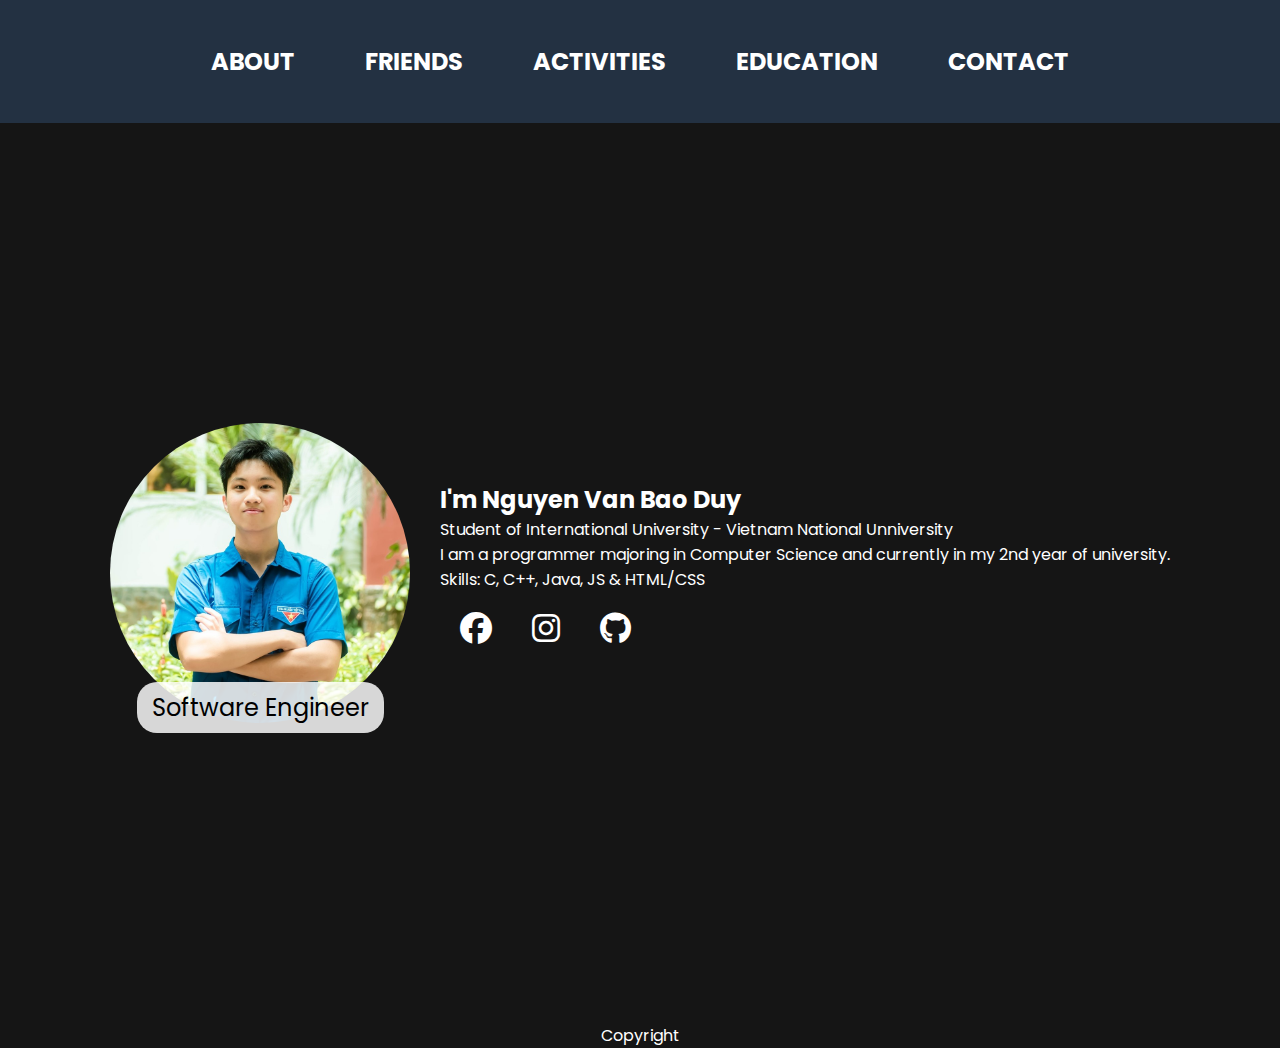
<file: index.html>
<!DOCTYPE html>
<html lang="en">
<head>
    <meta charset="UTF-8">
    <meta name="viewport" content="width=device-width, initial-scale=1.0">
    <link rel="stylesheet" href="profile_style.css">
    <link rel="stylesheet" href="https://cdnjs.cloudflare.com/ajax/libs/font-awesome/6.5.1/css/all.min.css">
    <link href="https://fonts.googleapis.com/css2?family=Poppins:wght@300;400;700&display=swap" rel="stylesheet">
    <title>Nguyen Van Bao Duy - ITCSIU23006</title>
</head>
<body>
    <header>
        <nav>
            <ul>
            <li><a href="index.html">ABOUT</a></li>
            <li><a href="listfriend.html">FRIENDS</a></li>
            <li><a href="ityu.html">ACTIVITIES</a></li>
            <li><a href="education.html">EDUCATION</a></li>
            <li><a href="contact.html">CONTACT</a></li>
            </ul>
        </nav>
    </header> 

    <main>
        <div class="content-box">
            <div class="profile">
                <img src="../assets/anhdaidien.jpg" alt="Profile Picture">
                <p class="tag">Software Engineer</p>
            </div>

            <div class="text-container">
                <h2>I'm Nguyen Van Bao Duy</h2>
                <p>Student of International University - Vietnam National Unniversity</p>
                <p>I am a programmer majoring in Computer Science and currently in my 2nd year of university.</p>
                <p>Skills: C, C++, Java, JS & HTML/CSS</p>

                <div class="icon">
                    <a href="https://www.facebook.com/baoduy.thap/" target="_blank">
                        <i class="fa-brands fa-facebook"></i>
                    </a>
                    <a href="https://www.instagram.com/_duy05_/" target="_blank">
                        <i class="fa-brands fa-instagram"></i>
                    </a>
                    <a href="https://github.com/DuyNguyen118    " target="_blank">
                        <i class="fa-brands fa-github"></i>
                    </a>
                </div>
                
            </div>
        </div>
    </main>
    

    <footer>
            <p>Copyright</p>
    </footer>
</body>
</html>
</file>
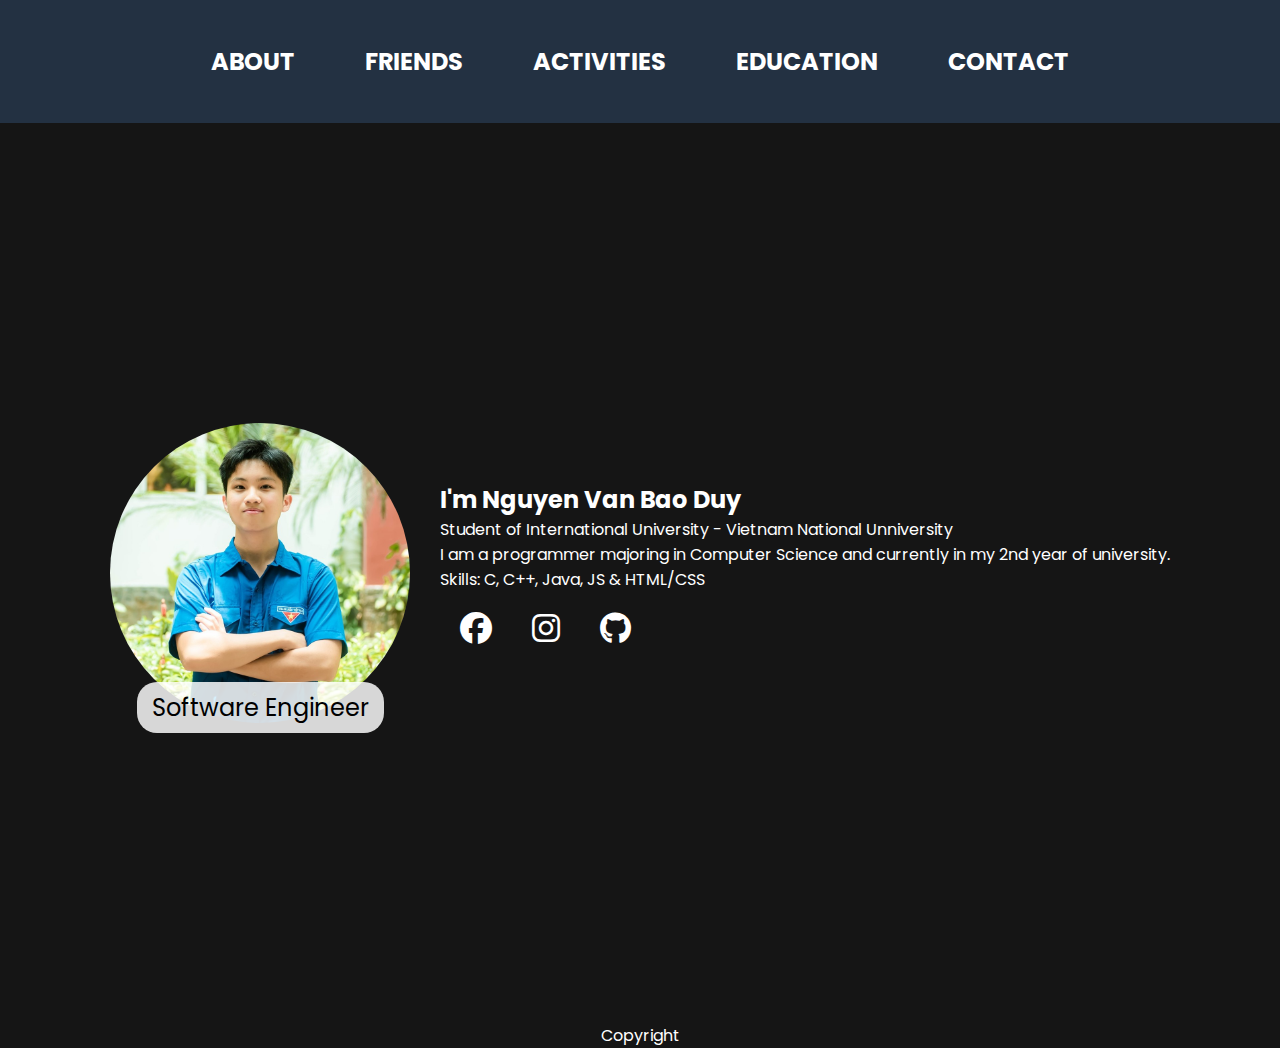
<file: main/index.html>
<!DOCTYPE html>
<html lang="en">
<head>
    <meta charset="UTF-8">
    <meta name="viewport" content="width=device-width, initial-scale=1.0">
    <link rel="stylesheet" href="profile_style.css">
    <link rel="stylesheet" href="https://cdnjs.cloudflare.com/ajax/libs/font-awesome/6.5.1/css/all.min.css">
    <link href="https://fonts.googleapis.com/css2?family=Poppins:wght@300;400;700&display=swap" rel="stylesheet">
    <title>Nguyen Van Bao Duy - ITCSIU23006</title>
</head>
<body>
    <header>
        <nav>
            <ul>
            <li><a href="profile.html">ABOUT</a></li>
            <li><a href="listfriend.html">FRIENDS</a></li>
            <li><a href="ityu.html">ACTIVITIES</a></li>
            <li><a href="education.html">EDUCATION</a></li>
            <li><a href="contact.html">CONTACT</a></li>
            </ul>
        </nav>
    </header> 

    <main>
        <div class="content-box">
            <div class="profile">
                <img src="../assets/anhdaidien.jpg" alt="Profile Picture">
                <p class="tag">Software Engineer</p>
            </div>

            <div class="text-container">
                <h2>I'm Nguyen Van Bao Duy</h2>
                <p>Student of International University - Vietnam National Unniversity</p>
                <p>I am a programmer majoring in Computer Science and currently in my 2nd year of university.</p>
                <p>Skills: C, C++, Java, JS & HTML/CSS</p>

                <div class="icon">
                    <a href="https://www.facebook.com/baoduy.thap/" target="_blank">
                        <i class="fa-brands fa-facebook"></i>
                    </a>
                    <a href="https://www.instagram.com/_duy05_/" target="_blank">
                        <i class="fa-brands fa-instagram"></i>
                    </a>
                    <a href="https://github.com/DuyNguyen118    " target="_blank">
                        <i class="fa-brands fa-github"></i>
                    </a>
                </div>
                
            </div>
        </div>
    </main>
    

    <footer>
            <p>Copyright</p>
    </footer>
</body>
</html>
</file>
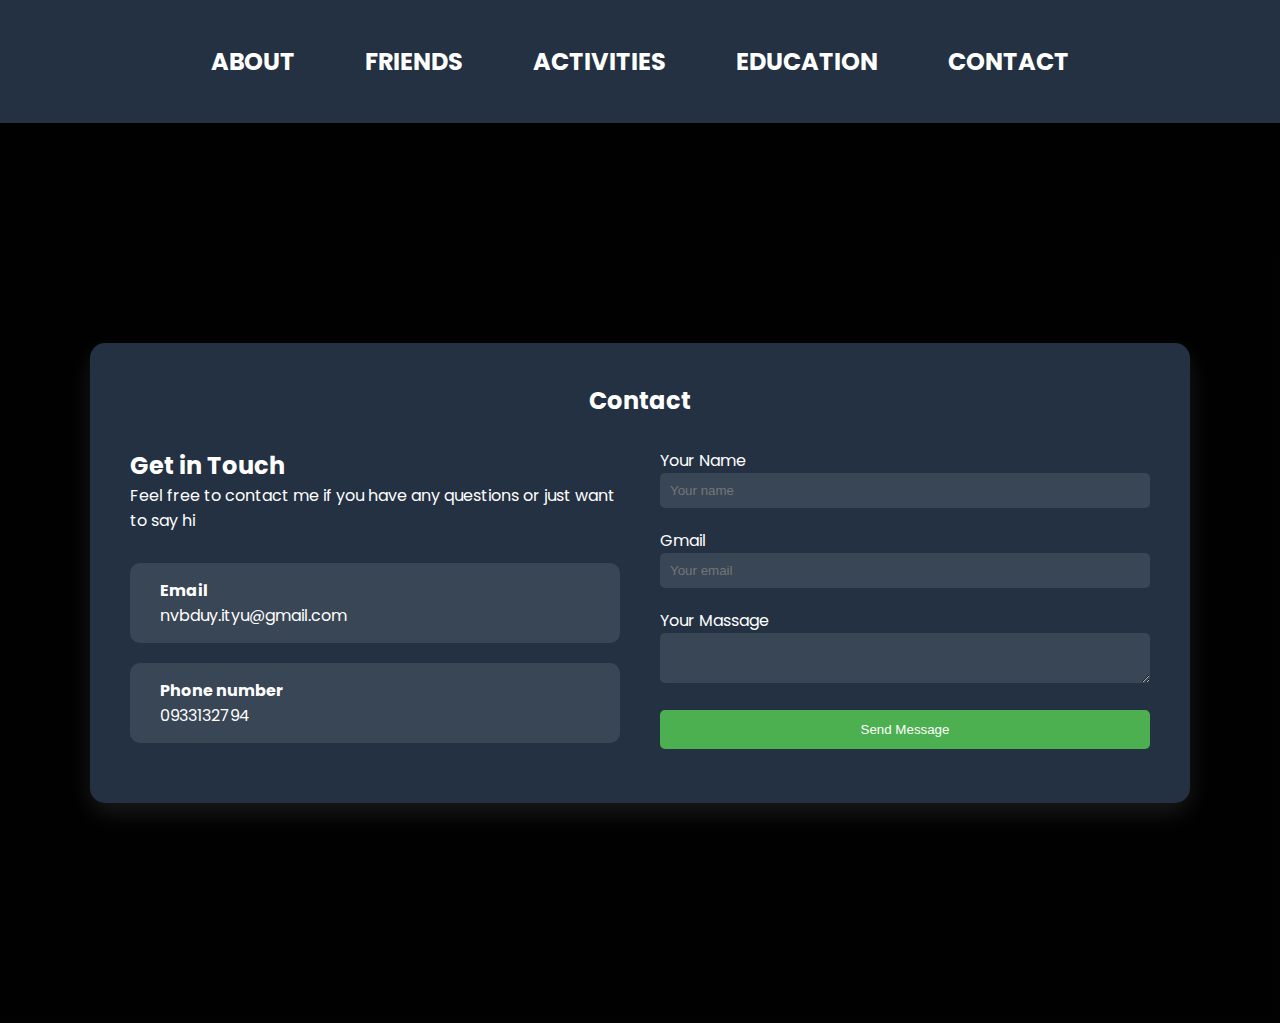
<file: contact.html>
<!DOCTYPE html>
<html lang="en">
<head>
    <meta charset="UTF-8">
    <meta name="viewport" content="width=device-width, initial-scale=1.0">
    <link rel="stylesheet" href="contact_style.css">
    <link rel="stylesheet" href="https://cdnjs.cloudflare.com/ajax/libs/font-awesome/6.5.1/css/all.min.css">
    <link href="https://fonts.googleapis.com/css2?family=Poppins:wght@300;400;700&display=swap" rel="stylesheet">
    <title>Nguyen Van Bao Duy - ITCSIU23006</title>
</head>
<body>
    <header>
        <nav>
            <ul>
            <li><a href="index.html">ABOUT</a></li>
            <li><a href="listfriend.html">FRIENDS</a></li>
            <li><a href="ityu.html">ACTIVITIES</a></li>
            <li><a href="education.html">EDUCATION</a></li>
            <li><a href="contact.html">CONTACT</a></li>
            </ul>
        </nav>
    </header>

    <main>
        <section id="contact" class="contact">
            <div class="container">
                <h2 class="section-title">Contact</h2>

                <div class="contact-container">
                    <div class="contact-infor">
                        <h2 class="contact-subtitle">Get in Touch</h2>
                        <p class="contact-text">Feel free to contact me if you have any questions or just want to say hi</p>

                        <div class="contact-methods">
                            <div class="contact-method">
                                <div class="contact-icon">
                                    <i data-lucide="mail"></i>
                                </div>
                                <div class="contact-details">
                                    <h4 class="method-name">Email</h4>
                                    <a href="mailto:nvbduy.ityu@gmail.com" class="contact-mail">
                                        nvbduy.ityu@gmail.com
                                    </a>
                                </div>
                            </div>
                            <div class="contact-method">
                                <div class="contact-icon">
                                    <i data-lucide="mail"></i>
                                </div>
                                <div class="contact-details">
                                    <h4 class="method-name">Phone number</h4>
                                    <p>
                                        0933132794
                                    </p>
                                </div>
                            </div>
                        </div>
                    </div>
                    <div class="contact-form">
                        <form id="contactForm" class="contact-form">
                            <div class="form-group">
                                <label for="name" class="form-label">Your Name</label>
                                <input type="text" id="name" name="name" class="form-input" placeholder="Your name" required>
                            </div>

                            <div class="form-group">
                                <label for="email" class="form-label">Gmail</label>
                                <input type="email" id="email" name="email" class="form-input" placeholder="Your email" required>
                            </div>

                            <div class="form-group">
                                <label for="name" class="form-label">Your Massage</label>
                                <textarea type="text" id="name" name="name" class="form-input" required>

                                </textarea>
                            </div>

                            <button type="submit" class="form-submit">Send Message</button>
                        </form>
                    </div>
                </div>
            </div>
        </section>
    </main>
</body>
</html>
</file>
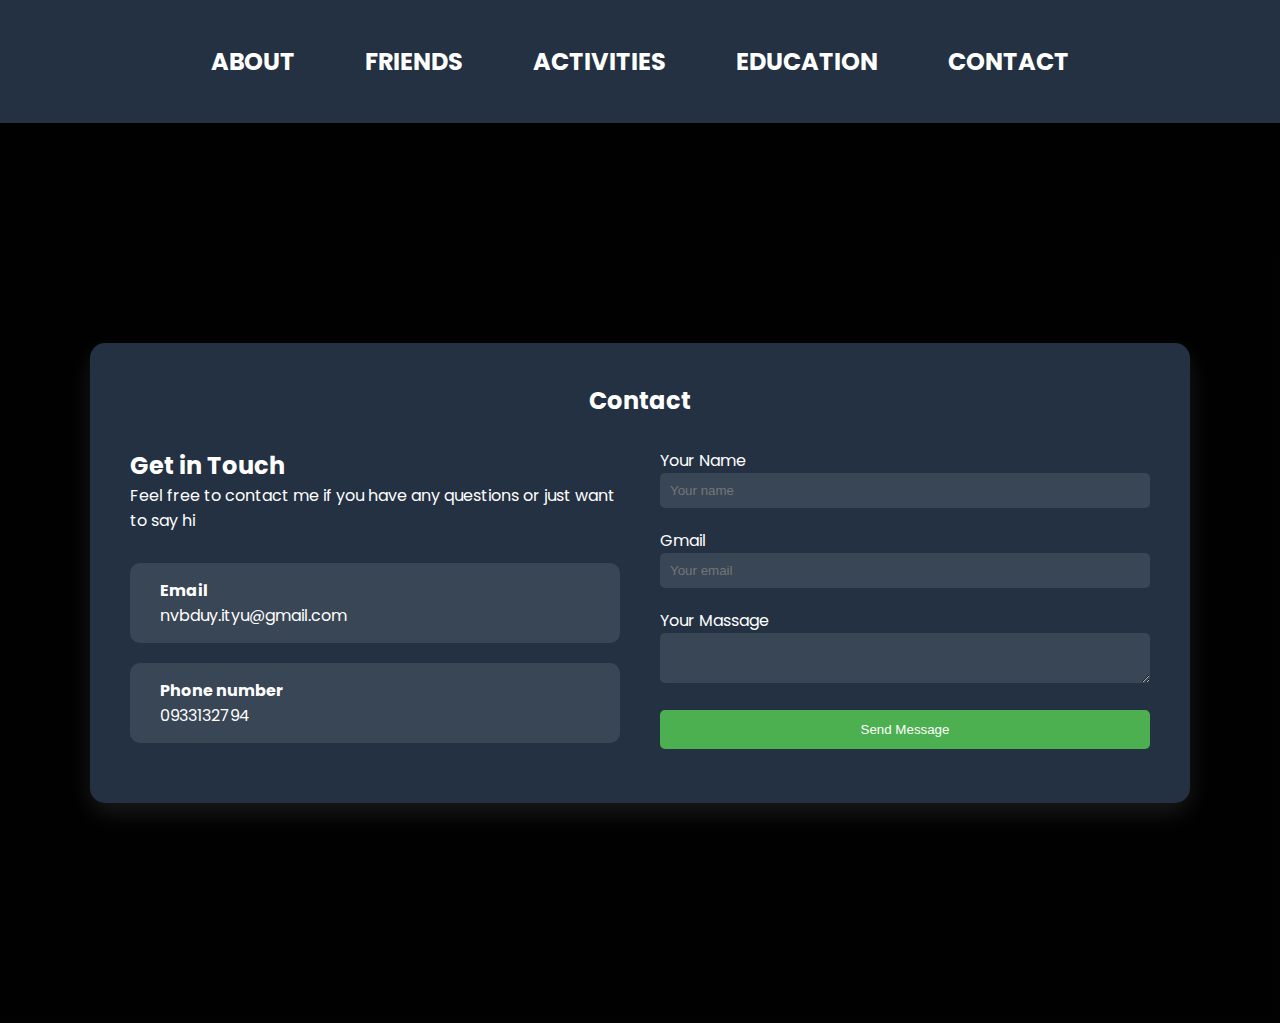
<file: main/contact.html>
<!DOCTYPE html>
<html lang="en">
<head>
    <meta charset="UTF-8">
    <meta name="viewport" content="width=device-width, initial-scale=1.0">
    <link rel="stylesheet" href="contact_style.css">
    <link rel="stylesheet" href="https://cdnjs.cloudflare.com/ajax/libs/font-awesome/6.5.1/css/all.min.css">
    <link href="https://fonts.googleapis.com/css2?family=Poppins:wght@300;400;700&display=swap" rel="stylesheet">
    <title>Nguyen Van Bao Duy - ITCSIU23006</title>
</head>
<body>
    <header>
        <nav>
            <ul>
            <li><a href="profile.html">ABOUT</a></li>
            <li><a href="listfriend.html">FRIENDS</a></li>
            <li><a href="ityu.html">ACTIVITIES</a></li>
            <li><a href="education.html">EDUCATION</a></li>
            <li><a href="contact.html">CONTACT</a></li>
            </ul>
        </nav>
    </header>

    <main>
        <section id="contact" class="contact">
            <div class="container">
                <h2 class="section-title">Contact</h2>

                <div class="contact-container">
                    <div class="contact-infor">
                        <h2 class="contact-subtitle">Get in Touch</h2>
                        <p class="contact-text">Feel free to contact me if you have any questions or just want to say hi</p>

                        <div class="contact-methods">
                            <div class="contact-method">
                                <div class="contact-icon">
                                    <i data-lucide="mail"></i>
                                </div>
                                <div class="contact-details">
                                    <h4 class="method-name">Email</h4>
                                    <a href="mailto:nvbduy.ityu@gmail.com" class="contact-mail">
                                        nvbduy.ityu@gmail.com
                                    </a>
                                </div>
                            </div>
                            <div class="contact-method">
                                <div class="contact-icon">
                                    <i data-lucide="mail"></i>
                                </div>
                                <div class="contact-details">
                                    <h4 class="method-name">Phone number</h4>
                                    <p>
                                        0933132794
                                    </p>
                                </div>
                            </div>
                        </div>
                    </div>
                    <div class="contact-form">
                        <form id="contactForm" class="contact-form">
                            <div class="form-group">
                                <label for="name" class="form-label">Your Name</label>
                                <input type="text" id="name" name="name" class="form-input" placeholder="Your name" required>
                            </div>

                            <div class="form-group">
                                <label for="email" class="form-label">Gmail</label>
                                <input type="email" id="email" name="email" class="form-input" placeholder="Your email" required>
                            </div>

                            <div class="form-group">
                                <label for="name" class="form-label">Your Massage</label>
                                <textarea type="text" id="name" name="name" class="form-input" required>

                                </textarea>
                            </div>

                            <button type="submit" class="form-submit">Send Message</button>
                        </form>
                    </div>
                </div>
            </div>
        </section>
    </main>
</body>
</html>
</file>
<file: profile_style.css>
* {
    margin: 0;
    padding: 0;
    box-sizing: border-box;
}

body {
    font-size: 100%;
    font-family: 'Poppins', sans-serif;
    margin: 0;
    background-color: rgba(0, 0, 0, 0.918);
}

header {
    background-color: #233142;
    width: 100%;
    padding: 1em 0;
    font-size: x-large;
}

nav {
    display: flex;
    justify-content: center;
    align-items: center;
    padding: 10px 0;
}

nav ul {
    list-style: none;
    display: flex;
    justify-content: center;
    padding: 0;
    margin: 0;
}

nav ul li {
    margin: 0 15px;
}

nav ul li a {
    display: inline-block;
    text-decoration: none;
    color: white;
    font-weight: bold;
    padding: 10px 20px;
    border-radius: 8px;
    transition: background 0.3s, color 0.3s;
}

nav ul li a:hover {
    background-color: white;
    color: #1f2a38;
}

main {
    display: flex;
    align-items: center;
    justify-content: center;
    height: 100vh; /* Full viewport height */
}

.content-box {
    display: flex;
    align-items: center;
    gap: 30px; 
    padding: 20px;
    color: white;
    text-align: center;
}

.text-container {
    display: flex;
    flex-direction: column;
    justify-content: center;
    align-items: flex-start;
    margin-bottom: 0px;
}

.text-container p{
    font-size: 1rem;;
}

img {
    clip-path: circle(50%);
    width: 300px; /* Adjust image size */
    height: 300px;
    object-fit: cover;
}
.profile {
    position: relative;
    display: flex;
    flex-direction: column;
    align-items: center;
}

.tag {
    font-size: 1.5rem;
    position: absolute;
    bottom: -10px;
    color: black;
    background-color: rgba(255, 255, 255, 0.831); /* Darker background */
    padding: 8px 15px;
    border-radius: 20px;
}

.icon {
    display: flex;
}
.icon i {
    font-size: 2rem;
    gap: 20px;
    padding: 20px;
    transition: color 0.3s, transform 0.2s;
}
.icon i:hover {
    color: lightblue;
    transform: scale(1.2); /* Slight zoom effect */
}

.icon a {
    text-decoration: none; /* Remove underline */
    color: white; /* Default icon color */
    font-size: 2rem; /* Adjust icon size */
    transition: color 0.3s, transform 0.2s;
}

.icon a:hover {
    color: lightblue; /* Color when hovering */
    transform: scale(1.2);
}

/* Ensure visited links do not turn purple */
.icon a:visited {
    color: white;
}

footer{
    color: white;
    display: flex;
    justify-content: center;
}
</file>
<file: main/profile_style.css>
* {
    margin: 0;
    padding: 0;
    box-sizing: border-box;
}

body {
    font-size: 100%;
    font-family: 'Poppins', sans-serif;
    margin: 0;
    background-color: rgba(0, 0, 0, 0.918);
}

header {
    background-color: #233142;
    width: 100%;
    padding: 1em 0;
    font-size: x-large;
}

nav {
    display: flex;
    justify-content: center;
    align-items: center;
    padding: 10px 0;
}

nav ul {
    list-style: none;
    display: flex;
    justify-content: center;
    padding: 0;
    margin: 0;
}

nav ul li {
    margin: 0 15px;
}

nav ul li a {
    display: inline-block;
    text-decoration: none;
    color: white;
    font-weight: bold;
    padding: 10px 20px;
    border-radius: 8px;
    transition: background 0.3s, color 0.3s;
}

nav ul li a:hover {
    background-color: white;
    color: #1f2a38;
}

main {
    display: flex;
    align-items: center;
    justify-content: center;
    height: 100vh; /* Full viewport height */
}

.content-box {
    display: flex;
    align-items: center;
    gap: 30px; 
    padding: 20px;
    color: white;
    text-align: center;
}

.text-container {
    display: flex;
    flex-direction: column;
    justify-content: center;
    align-items: flex-start;
    margin-bottom: 0px;
}

.text-container p{
    font-size: 1rem;;
}

img {
    clip-path: circle(50%);
    width: 300px; /* Adjust image size */
    height: 300px;
    object-fit: cover;
}
.profile {
    position: relative;
    display: flex;
    flex-direction: column;
    align-items: center;
}

.tag {
    font-size: 1.5rem;
    position: absolute;
    bottom: -10px;
    color: black;
    background-color: rgba(255, 255, 255, 0.831); /* Darker background */
    padding: 8px 15px;
    border-radius: 20px;
}

.icon {
    display: flex;
}
.icon i {
    font-size: 2rem;
    gap: 20px;
    padding: 20px;
    transition: color 0.3s, transform 0.2s;
}
.icon i:hover {
    color: lightblue;
    transform: scale(1.2); /* Slight zoom effect */
}

.icon a {
    text-decoration: none; /* Remove underline */
    color: white; /* Default icon color */
    font-size: 2rem; /* Adjust icon size */
    transition: color 0.3s, transform 0.2s;
}

.icon a:hover {
    color: lightblue; /* Color when hovering */
    transform: scale(1.2);
}

/* Ensure visited links do not turn purple */
.icon a:visited {
    color: white;
}

footer{
    color: white;
    display: flex;
    justify-content: center;
}
</file>
<file: contact_style.css>
* {
    margin: 0;
    padding: 0;
    box-sizing: border-box;
}

body {
    font-size: 100%;
    font-family: 'Poppins', sans-serif;
    margin: 0;
    background-color: rgba(0, 0, 0, 0.918);
}

header {
    background-color: #233142;
    width: 100%;
    padding: 1em 0;
    font-size: x-large;
}
nav {
    display: flex;
    justify-content: center;
    align-items: center;
    padding: 10px 0;
}

nav ul {
    list-style: none;
    display: flex;
    justify-content: center;
    padding: 0;
    margin: 0;
}

nav ul li {
    margin: 0 15px;
}

nav ul li a {
    display: inline-block;
    text-decoration: none;
    color: white;
    font-weight: bold;
    padding: 10px 20px;
    border-radius: 8px;
    transition: background 0.3s, color 0.3s;
}

nav ul li a:hover {
    background-color: white;
    color: #1f2a38;
}

.contact {
    display: flex;
    justify-content: center;
    align-items: center;
    min-height: 100vh;
    background-color: rgba(0, 0, 0, 0.918);
    padding: 20px;
}

.container {
    background-color: #233142;
    border-radius: 15px;
    box-shadow: 0 10px 25px rgba(255, 255, 255, 0.1);
    width: 90%;
    max-width: 1100px;
    padding: 40px;
    color: white;
}

.contact-container {
    display: flex;
    gap: 40px;
    margin-top: 30px;
}

.contact-infor, .contact-form {
    flex: 1;
}

.section-title {
    text-align: center;
    color: white;
    margin-bottom: 30px;
}

.contact-methods {
    margin-top: 30px;
}

.contact-method {
    display: flex;
    align-items: center;
    margin-bottom: 20px;
    background-color: rgba(255, 255, 255, 0.1);
    padding: 15px;
    border-radius: 10px;
}

.contact-mail {
    color: white;
    text-decoration: none; 
}

.contact-mail:hover {
    color: #4CAF50; 
    text-decoration: none; 
}

.contact-icon {
    margin-right: 15px;
    color: #4CAF50;
}

.form-group {
    margin-bottom: 20px;
}

.form-input {
    width: 100%;
    padding: 10px;
    background-color: rgba(255, 255, 255, 0.1);
    border: none;
    border-radius: 5px;
    color: white;
}

.form-submit {
    width: 100%;
    padding: 12px;
    background-color: #4CAF50;
    color: white;
    border: none;
    border-radius: 5px;
    cursor: pointer;
    transition: background-color 0.3s ease;
}

.form-submit:hover {
    background-color: #45a049;
}
</file>
<file: main/contact_style.css>
* {
    margin: 0;
    padding: 0;
    box-sizing: border-box;
}

body {
    font-size: 100%;
    font-family: 'Poppins', sans-serif;
    margin: 0;
    background-color: rgba(0, 0, 0, 0.918);
}

header {
    background-color: #233142;
    width: 100%;
    padding: 1em 0;
    font-size: x-large;
}
nav {
    display: flex;
    justify-content: center;
    align-items: center;
    padding: 10px 0;
}

nav ul {
    list-style: none;
    display: flex;
    justify-content: center;
    padding: 0;
    margin: 0;
}

nav ul li {
    margin: 0 15px;
}

nav ul li a {
    display: inline-block;
    text-decoration: none;
    color: white;
    font-weight: bold;
    padding: 10px 20px;
    border-radius: 8px;
    transition: background 0.3s, color 0.3s;
}

nav ul li a:hover {
    background-color: white;
    color: #1f2a38;
}

.contact {
    display: flex;
    justify-content: center;
    align-items: center;
    min-height: 100vh;
    background-color: rgba(0, 0, 0, 0.918);
    padding: 20px;
}

.container {
    background-color: #233142;
    border-radius: 15px;
    box-shadow: 0 10px 25px rgba(255, 255, 255, 0.1);
    width: 90%;
    max-width: 1100px;
    padding: 40px;
    color: white;
}

.contact-container {
    display: flex;
    gap: 40px;
    margin-top: 30px;
}

.contact-infor, .contact-form {
    flex: 1;
}

.section-title {
    text-align: center;
    color: white;
    margin-bottom: 30px;
}

.contact-methods {
    margin-top: 30px;
}

.contact-method {
    display: flex;
    align-items: center;
    margin-bottom: 20px;
    background-color: rgba(255, 255, 255, 0.1);
    padding: 15px;
    border-radius: 10px;
}

.contact-mail {
    color: white;
    text-decoration: none; 
}

.contact-mail:hover {
    color: #4CAF50; 
    text-decoration: none; 
}

.contact-icon {
    margin-right: 15px;
    color: #4CAF50;
}

.form-group {
    margin-bottom: 20px;
}

.form-input {
    width: 100%;
    padding: 10px;
    background-color: rgba(255, 255, 255, 0.1);
    border: none;
    border-radius: 5px;
    color: white;
}

.form-submit {
    width: 100%;
    padding: 12px;
    background-color: #4CAF50;
    color: white;
    border: none;
    border-radius: 5px;
    cursor: pointer;
    transition: background-color 0.3s ease;
}

.form-submit:hover {
    background-color: #45a049;
}
</file>
